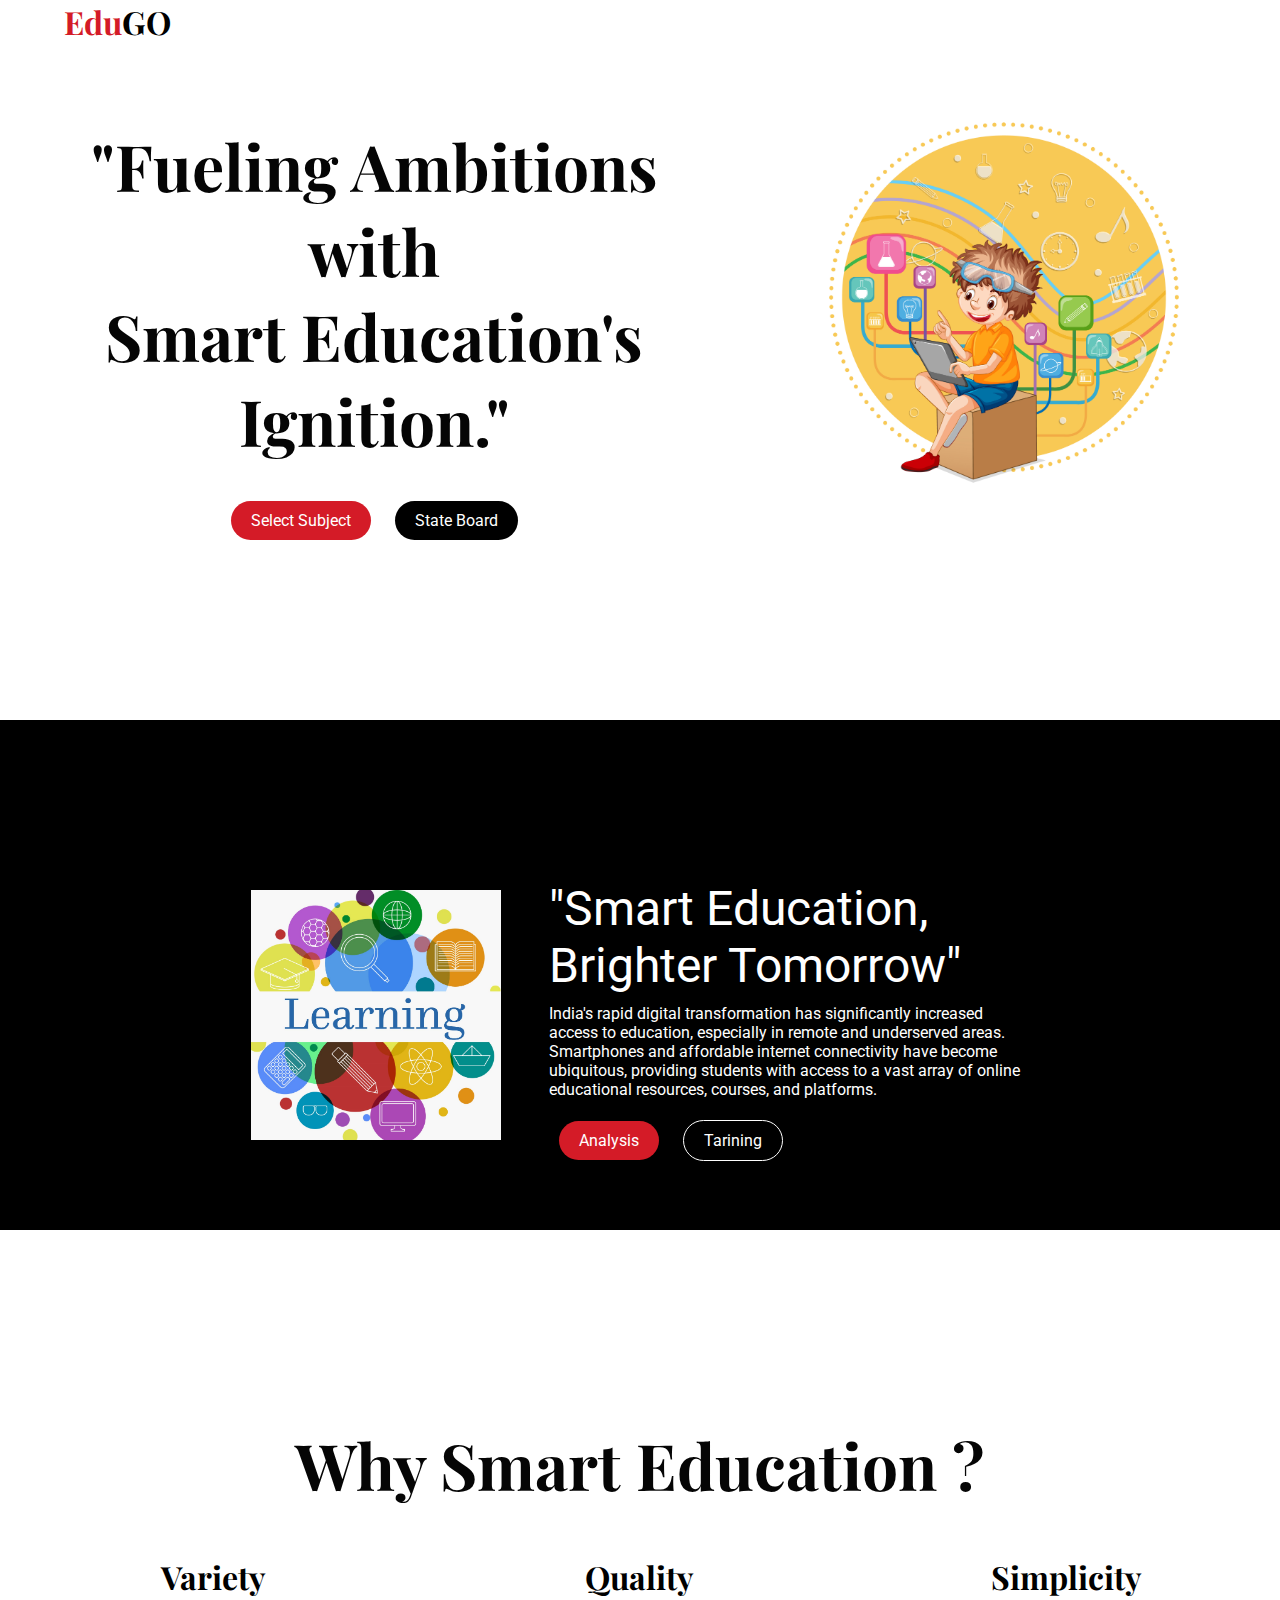
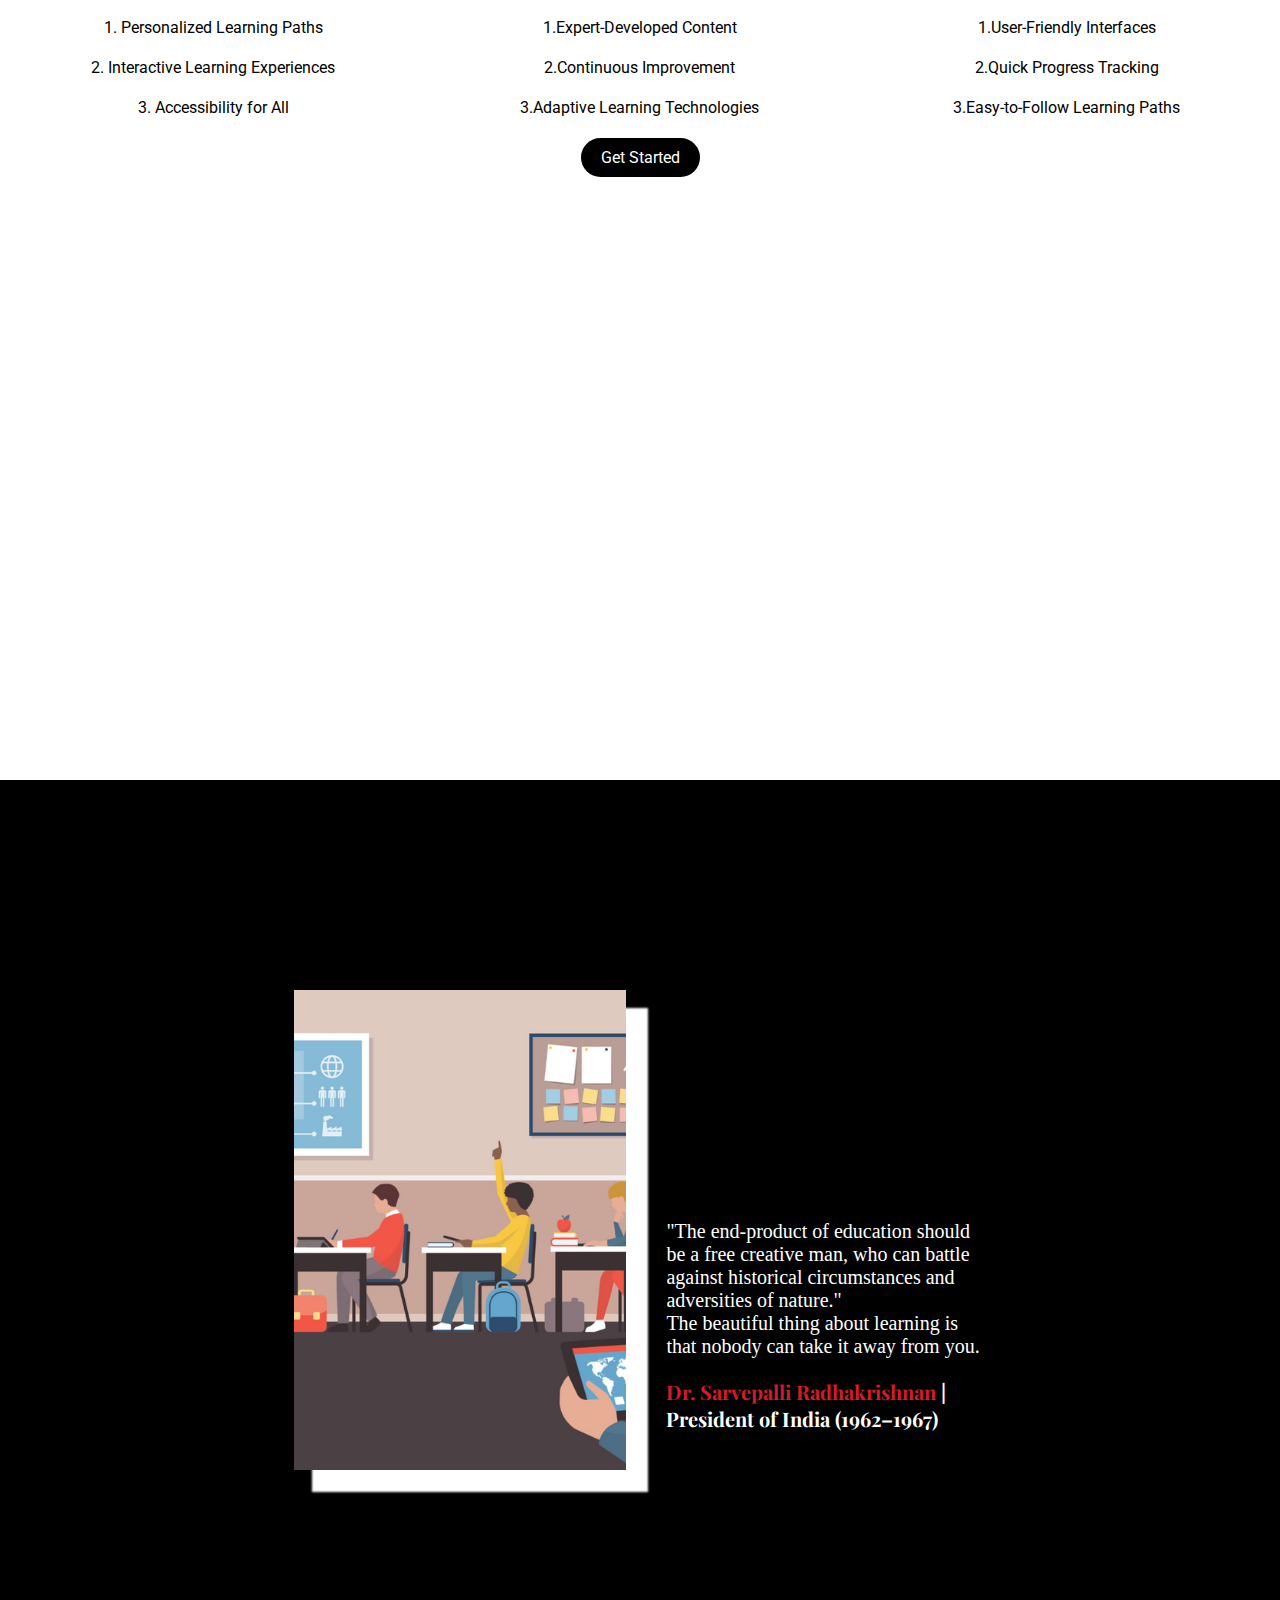
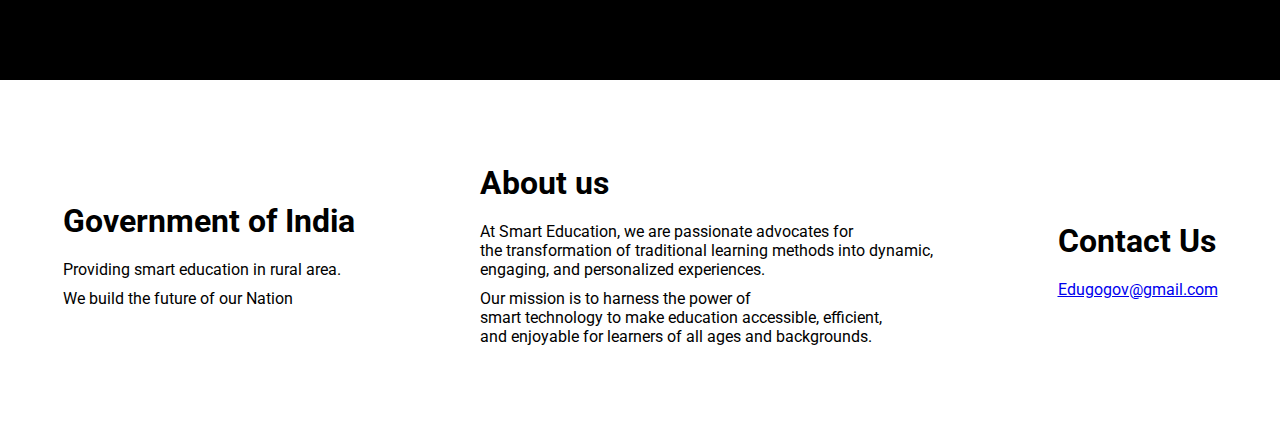
<file: smart education website/index.html>
<!DOCTYPE html>
<html lang="en">
  <head>
    <meta charset="UTF-8" />
    <meta http-equiv="X-UA-Compatible" content="IE=edge" />
    <meta name="viewport" content="width=device-width, initial-scale=1.0" />
    <title>EduGO</title>
    <link rel="stylesheet" href="style.css" />
  </head>
  <body>
    <!-- HEADER -->
    <header class="top-header">
      <h1 class="logo"><span class="highlight">Edu</span>GO</h1>
      <section class="top-header__content">
        <div class="content">
          <h1 class="main-headings">"Fueling Ambitions with <br>Smart Education's Ignition."</h1>
          <div class="btns">
            <a href="#" class="main-btn-fill btn-animation">Select Subject</a>
            <a href="#" class="main-btn btn-animation">State Board </a>
          </div>
        </div>
        <img src="topimg5.jpg" class="main-img" />
      </section>
    </header>

    <section class="delivery">
      <div class="delivery__img"></div>
      <div class="delivery__content">
        <div class="delivery__headings">"Smart Education, Brighter Tomorrow"</div>
        <p class="delivery__sub-headings">
          India's rapid digital transformation has significantly increased access to education, especially in remote and underserved areas. Smartphones and affordable internet connectivity have become ubiquitous, providing students with access to a vast array of online educational resources, courses, and platforms.<br />
      
        </p>
        <div class="btns">
          <a href="#" class="main-btn-fill btn-animation">Analysis</a>
          <a href="#" class="main-btn btn-animation delivery-btn">Tarining</a>
        </div>
      </div>
    </section>

    <section class="why-foody">
      <h1 class="main-headings foody-headings">Why Smart Education ?</h1>
      <div class="why-foody__cards">
        <div class="cards__card">
          <h1 class="card__title">Variety</h1>
          <div class="card__img img-one"></div>
          <p class="card-info">1. Personalized Learning Paths</p>
          <p class="card-info">
            2. Interactive Learning Experiences
          </p>
          <p class="card-info">3. Accessibility for All</p>
        </div>
        <div class="cards__card">
          <h1 class="card__title">Quality</h1>
          <div class="card__img img-one"></div>
          <p class="card-info">1.Expert-Developed Content</p>
          <p class="card-info">2.Continuous Improvement</p>
          <p class="card-info">
            3.Adaptive Learning Technologies
          </p>
        </div>
        <div class="cards__card">
          <h1 class="card__title">Simplicity</h1>
          <div class="card__img img-one"></div>
          <p class="card-info">1.User-Friendly Interfaces</p>
          <p class="card-info">2.Quick Progress Tracking</p>
          <p class="card-info">3.Easy-to-Follow Learning Paths</p>
        </div>
      </div>
      <div class="btns btn-container">
        <a href="#" class="main-btn btn-lg btn-animation">Get Started</a>
      </div>
    </section>

    <section class="testimonial">
      <div class="user-img"></div>
      <div class="user-rating-info">
        <p>
          "The end-product of education should be a free creative man, who can battle against historical circumstances and adversities of nature."<br>
          The beautiful thing about learning is that nobody can take it away from you.
        </p>
        <h1 class="user-name">
          <span class="highlight">Dr. Sarvepalli Radhakrishnan
            </span> | President of India (1962–1967)
        </h1>
      </div>
    </section>

    <footer class="footer">
      <div class="footer-card">
        <h1 class="footer-title">Government of India</h1>
        <p class="footer-info">Providing smart education in rural area.</p>
        <p class="footer-info">We build the future of our Nation</p>
      </div>
      <div class="footer-card">
        <h1 class="footer-title">About us</h1>
        <p class="footer-info">At Smart Education, we are passionate advocates for<br>
           the transformation of traditional learning methods into dynamic,<br>
            engaging, and personalized experiences. </p>
        <p class="footer-info">Our mission is to harness the power of<br>
           smart technology to make education accessible, efficient,<br>
            and enjoyable for learners of all ages and backgrounds.</p>
      </div>
      <div class="footer-card">
        <h1 class="footer-title">Contact Us</h1>
        <a href="#" class="footer-info">Edugogov@gmail.com</a>
      </div>
    </footer>
  </body>
</html>
</file>
<file: smart education website/style.css>
@import url("https://fonts.googleapis.com/css2?family=Playfair+Display:wght@800&family=Roboto&display=swap");

* {
  padding: 0;
  margin: 0;
  box-sizing: border-box;
}

:root {
  --main-color: #d41b27;
  --black-color: #050505;
  --main-font: "Playfair Display";
  --secondary-font: Roboto;
}

.logo {
  color: #000;
  font-family: var(--main-font);
  margin-left: 4rem;
}

.highlight {
  color: var(--main-color);
}

.main-btn-fill {
  background: var(--main-color);
  text-decoration: none;
  color: #fff;
  padding: 10px 20px;
  border-radius: 50px;
  font-family: var(--secondary-font);
  margin: 10px;
}

.main-btn {
  background: #000;
  text-decoration: none;
  color: #fff;
  padding: 10px 20px;
  border-radius: 50px;
  font-family: var(--secondary-font);
  margin: 10px;
}

.btn-animation:hover {
  background: #fff;
  color: #000;
  border: 1px solid #000;
  transition: 0.5s ease;
}

/* HEADER */
.top-header {
  height: 80vh;
}

.top-header__content {
  display: flex;
  justify-content: center;
  align-items: center;
  margin-top: 2rem;
  text-align: center;
}

.main-headings {
  color: var(--black-color);
  font-family: var(--main-font);
  font-size: 400%;
  margin: 3rem;
}

.main-img {
  margin-right: 20px;
  width: 40%;
  height: 40%;
  display: flex;
  flex-direction: column;
  justify-content: center;
  align-items: center;
}

/* SECTION 2 */
.delivery {
  display: flex;
  flex-wrap: wrap;
  justify-content: center;
  align-items: center;
  background: #000;
  color: #fff;
  padding-top: 10rem;
  padding-bottom: 5rem;
}

.delivery__img {
  width: 250px;
  height: 250px;
  background-image: url(2ndimg.jpg);
  background-position: center;
  background-size: cover;
  margin-right: 3rem;
}

.delivery__content {
  width: 30rem;
}

.delivery__headings {
  font-family: var(--secondary-font);
  margin-bottom: 10px;
  font-size: 3rem;
  font-weight: normal;
}

.delivery__sub-headings {
  font-family: var(--secondary-font);
  margin-bottom: 2rem;
}

.delivery-btn {
  border: 1px solid #fff;
}

/* SECTION 3 */
.why-foody {
  height: 110vh;
  background: #fff;
  color: #000;
}

.foody-headings {
  text-align: center;
  margin-top: 10rem;
  padding-top: 2rem;
}

.why-foody__cards {
  display: flex;
  justify-content: center;
  align-items: center;
}

.cards__card {
  width: 30%;
  margin: 0 auto;
}

.card__title {
  font-family: var(--main-font);
  font-size: 2rem;
  text-align: center;
  margin-bottom: 20px;
}

.card-info {
  margin: 20px;
  font-family: var(--secondary-font);
  text-align: center;
  line-height: 20px;
}

.btn-container {
  text-align: center;
  margin-top: 10px;
}

/* SECTION 4 */
.testimonial {
  height: 100vh;
  display: flex;
  flex-wrap: wrap;
  justify-content: center;
  align-items: center;
  background: #000;
  color: #fff;
}

.user-img {
  background-image: url("edugoimg3.png");
  background-size: cover;
  background-position: center;
  width: 26%;
  height: 30rem;
  box-shadow: 20px 20px 2px 2px #fff;
}

.user-rating-info {
  width: 20rem;
  height: 20px;
  margin-left: 40px;
  font-size: 20px;
}

.user-name {
  font-size: 20px;
  margin-top: 20px;
  font-family: var(--main-font);
}

/* FOOTER */
.footer {
  display: flex;
  flex-wrap: wrap;
  justify-content: center;
  align-items: center;
  background: #fff;
  color: #000;
  height: 40vh;
}

.footer-card {
  margin: 0 auto;
  font-family: var(--secondary-font);
  font-weight: normal;
}

.footer-title {
  margin-bottom: 20px;
}

.footer-info {
  margin-bottom: 10px;
}

@media only screen and (max-width: 600px) {
  .main-headings {
    font-size: 2rem;
  }

  .btns {
    display: flex;
    justify-content: center;
    align-items: center;
  }

  .delivery {
    text-align: center;
  }
  .delivery__img {
    margin: 0 auto;
    margin-bottom: 2rem;
  }

  .delivery__headings {
    font-size: 2rem;
  }
  .delivery__sub-headings {
    font-size: 12px;
  }

  .why-foody {
    height: 120vh;
  }

  .card__title {
    font-size: 1.4rem;
  }

  .user-img {
    width: 50%;
    height: 50%;
  }

  .user-rating-info {
    margin-bottom: 8rem;
    text-align: center;
  }
  .user-name {
    font-size: 20px;
    margin-top: 20px;
    font-family: var(--main-font);
  }

  .footer {
    margin-top: 10rem;
  }
}
</file>
